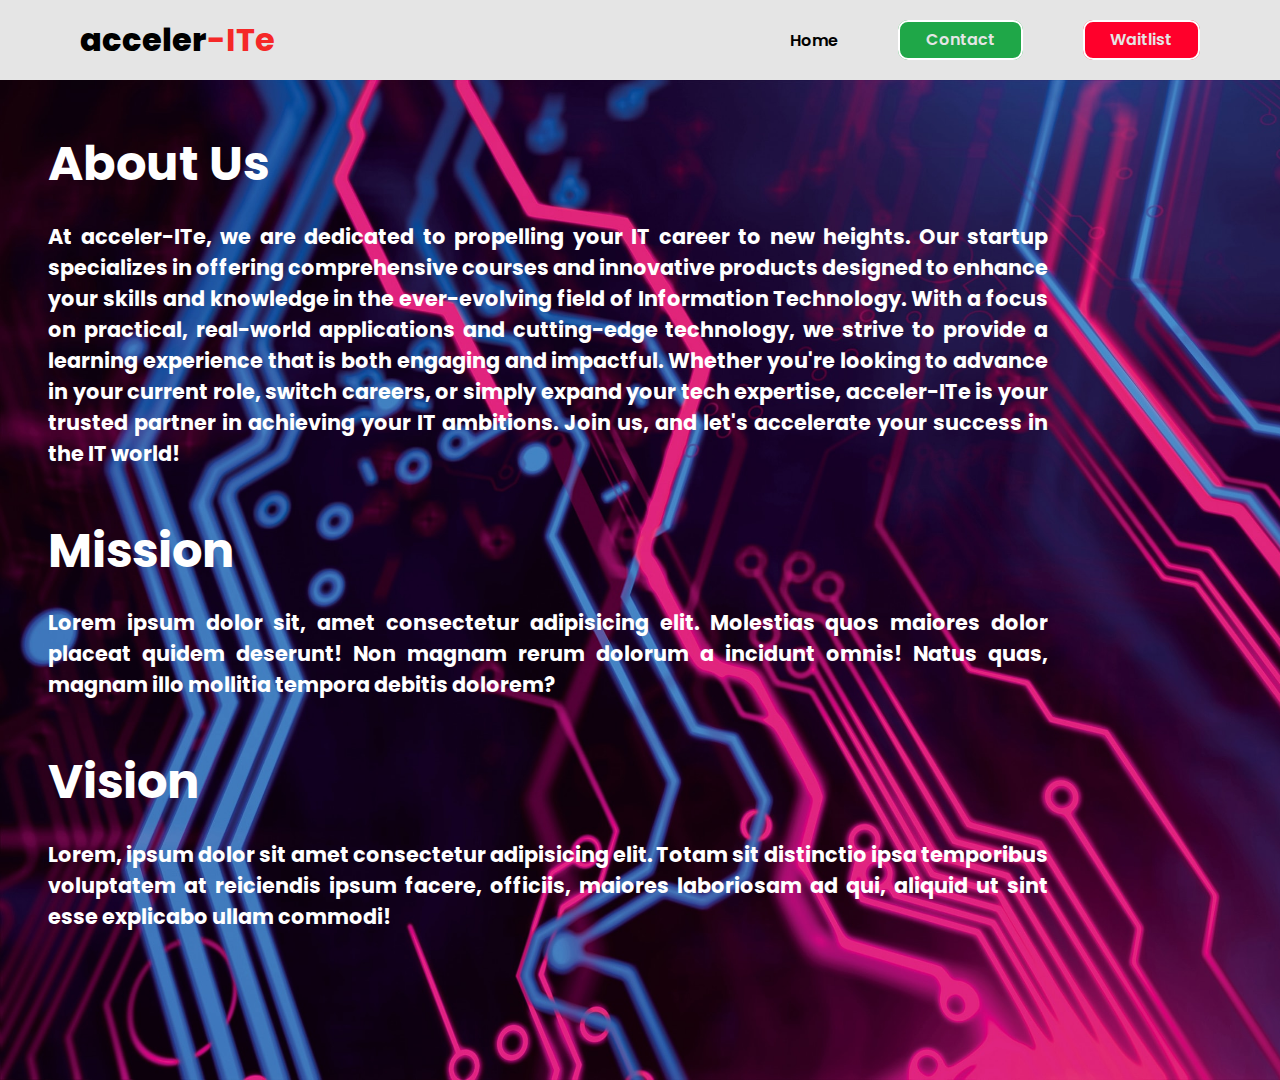
<file: index.html>
<!DOCTYPE html>
<html lang="en">
    <head>
        <meta charset="UTF-8">
        <meta name="viewport" content="width=device-width, initial-scale=1.0">
        <link rel="stylesheet" href="styles.css">
        <title>acceler-ITe</title>
    </head>
    <body>
        <header>
            <nav class="navbar">
                <div class="logo">acceler<span class="ite">-ITe</span></div>
                <ul>
                    <li><a href="./index.html">Home</a></li>
                    <li><a href="./components/contact.html" class="contact">Contact</a></li>
                    <li><a href="./components/waitlist.html" class="waitlist">Waitlist</a></li>
                </ul>
            </nav>
        </header>
        <section class="homepage"></section>
        <main>
            <div>About Us</div>
            <p>
                At acceler-ITe, we are dedicated to propelling your IT career to new heights. Our startup specializes in offering comprehensive courses and innovative products designed to enhance your skills and knowledge in the ever-evolving field of Information Technology. With a focus on practical, real-world applications and cutting-edge technology, we strive to provide a learning experience that is both engaging and impactful. Whether you're looking to advance in your current role, switch careers, or simply expand your tech expertise, acceler-ITe is your trusted partner in achieving your IT ambitions. Join us, and let's accelerate your success in the IT world!
            </p>
            <br>
            <div>Mission</div>
            <p>
                Lorem ipsum dolor sit, amet consectetur adipisicing elit. Molestias quos maiores dolor placeat quidem deserunt! Non magnam rerum dolorum a incidunt omnis! Natus quas, magnam illo mollitia tempora debitis dolorem?
            </p>
            <br>
            <div>Vision</div>
            <p>
                Lorem, ipsum dolor sit amet consectetur adipisicing elit. Totam sit distinctio ipsa temporibus voluptatem at reiciendis ipsum facere, officiis, maiores laboriosam ad qui, aliquid ut sint esse explicabo ullam commodi!
            </p>
        </main>
        <script src="main.js"></script>
    </body>
</html>
</file>
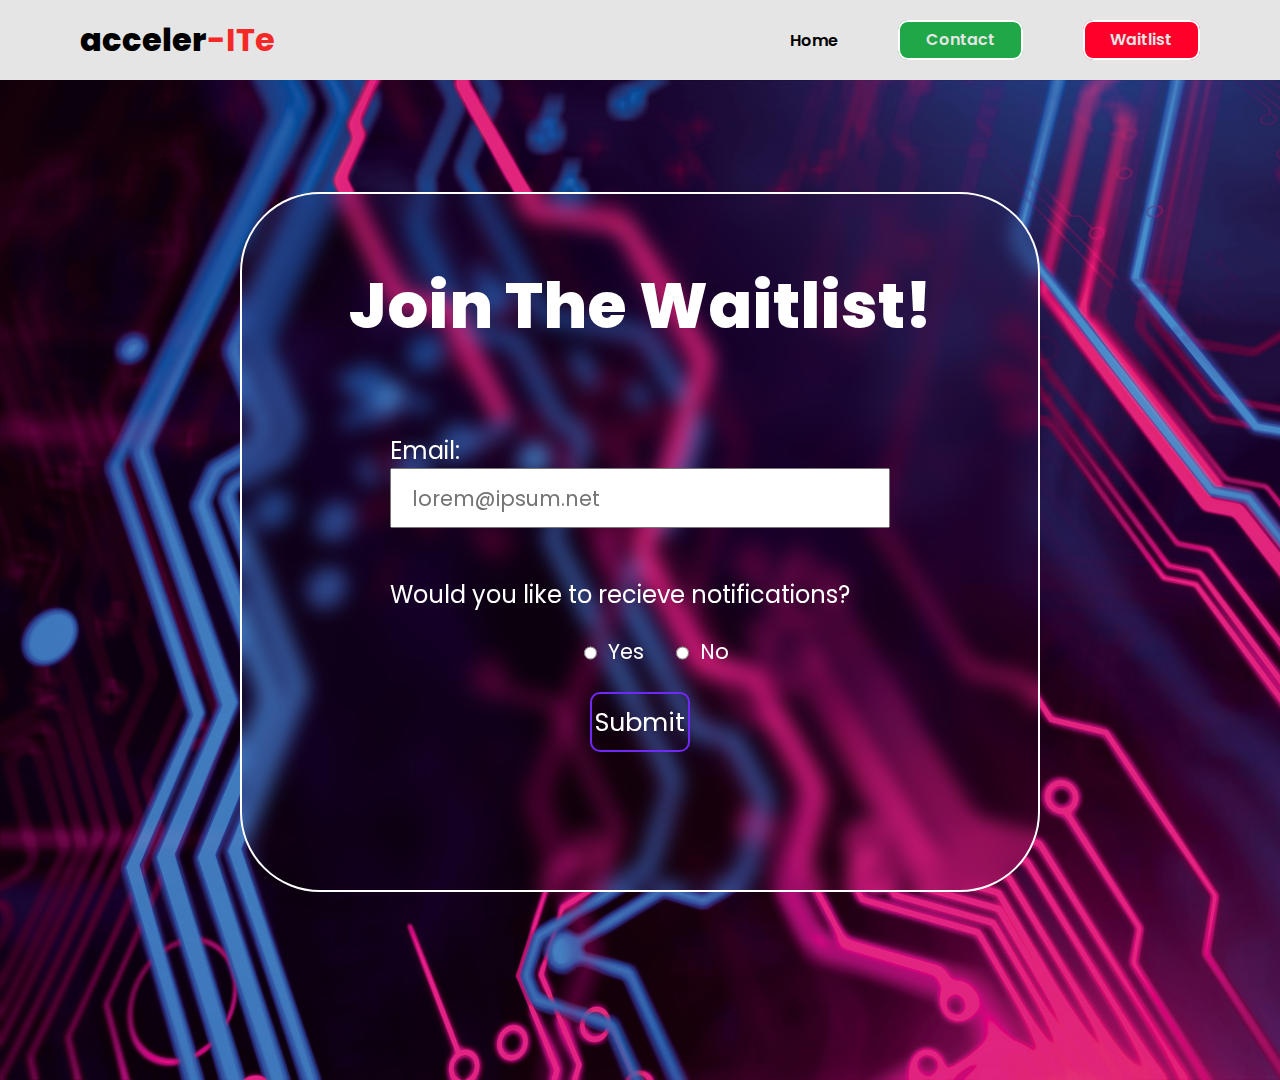
<file: components/waitlist.html>
<!DOCTYPE html>
<html lang="en">
    <head>
        <meta charset="UTF-8">
        <meta name="viewport" content="width=device-width, initial-scale=1.0">
        <link rel="stylesheet" href="../styles.css">
        <title>Waitlist</title>
    </head>
    <body>
        <header>
            <nav class="navbar">
                <div class="logo">acceler<span class="ite">-ITe</span></div>
                <ul>
                    <li><a href="../index.html">Home</a></li>
                    <li><a href="contact.html" class="contact">Contact</a></li>
                    <li><a href="waitlist.html" class="waitlist">Waitlist</a></li>
                </ul>
            </nav>
        </header>
        <section class="homepage"></section>
        <div class="form" onsubmit="displayInputsWaitlist()">
            <form class="contactForm">
                <div class="reach">Join The Waitlist!</div>
                <span>
                    <div class="def">Email:</div>
                    <input type="email" pattern="^([a-zA-Z0-9_\-\.]+)@((\[[0-9]{1,3}\.[0-9]{1,3}\.[0-9]{1,3}\.)|(([a-zA-Z0-9\-]+\.)+))([a-zA-Z]{2,4}|[0-9]{1,3})(\]?)$" placeholder="lorem@ipsum.net" required class="Cemail" id="wait-Email">
                    <br>

                    <p class="def">Would you like to recieve notifications?</p>
                    <div class="inpt-wait">
                        <input type="radio" id="yes" name="99" required id="wait-Radio" value="Yes">
                        <label for="yes">Yes</label>
                        <input type="radio" id="no" name="99" value="No">
                        <label for="no">No</label>
                    </div>

                    <br>
                    <button type="submit" class="Csubmit">Submit</button>
                </span>
            </form>
        </div>
        <script src="../main.js"></script>
    </body>
</html>
</file>
<file: styles.css>
/* DEFAULT DESIGN */

@import url('https://fonts.googleapis.com/css2?family=Poppins&display=swap');

* {
    font-family: "Poppins", sans-serif;
    box-sizing: border-box;
}

body {
    margin: 0;
    padding: 0;
    overflow-x: hidden;
}

header {
    position: relative;
    height: 5rem;
    padding: 2rem;
    width: 100vw;
    background-color: #E5E5E5;

}

.navbar {
    position: relative;
    display: flex;
    justify-content: space-between;
    align-items: center;
    padding: 0 3rem;
    top: -1rem

}

.logo {
    font-size: 2rem;
    font-weight: 800;
}

.ite {
    color: #f52828;
    font-weight: 700;
}

ul {
    list-style: none;
    margin: 0;
    padding: 0;
    display: flex;
    font-weight: 600;
}

li {
    margin-left: 3.77rem;
}

a {
    text-decoration: none;
    color: black;
}

.contact,
.waitlist {
    background-color: #1fa748;
    color: #E5E5E5;
    border: 2px solid white;
    border-radius: 10px;
    padding: 0.4rem 1.6rem;
}

.contact:hover,
.waitlist:hover {
    background-color: #7028f5;
    color: black;
}

.waitlist {
    background-color: #ff002b;
}

section {
    position: relative;
    background-image: url('./public/tech-bg.jpeg');
    background-repeat: no-repeat;
    background-size: cover;
    width: 100vw;
    z-index: -10000;
    height: 1000px
}

/* HOMEPAGE */

main {
    position: absolute;
    top: 8rem;
    display: flex;
    flex-direction: column;
    justify-content: center;
}

main div,
main p {
    color: white;
    font-size: 3rem;
    font-weight: 700;
    margin-left: 3rem;
}

main p {
    font-size: 1.3rem;
    width: 1000px;
    text-align: justify;
}

/* CONTACT PAGE */
.form {
    display: flex;
    justify-content: center;
    width: 100vw;
}

form {
    position: absolute;
    top: 12rem;
    height: 700px;
    width: 800px;
    backdrop-filter: blur(10px);
    flex-direction: column;
    border: 2px solid white;
    border-radius: 80px;
    display: flex;
    align-items: center;
}

form .reach {
    font-size: 4rem;
    color: white;
    font-weight: 800;
    margin-bottom: 5rem;
    margin-top: 4rem;
}

form span {
    display: flex;
    align-items: center;
    justify-content: center;
    flex-direction: column;
}

.Cname,
.Cemail,
.Cmsg {
    width: 500px;
    height: 60px;
    font-size: 1.3rem;
    padding: 0 20px;
}

.def {
    width: 500px;
    text-align: start;
    font-size: 1.5rem;
    color: white;
}

.Csubmit {
    width: 100px;
    height: 60px;
    font-size: 1.6rem;
    color: white;
    border: 2px solid #7028f5;
    border-radius: 10px;
    background: transparent;
    display: flex;
    justify-content: center;
    align-items: center;
}

/* WAITLIST */

.inpt-wait {
    display: flex;
    flex-direction: row;
}

label {
    color: white;
    font-size: 1.3rem;
    margin-left: 0.5rem;
}

.inpt-wait input {
    margin-left: 2rem;
}
</file>
